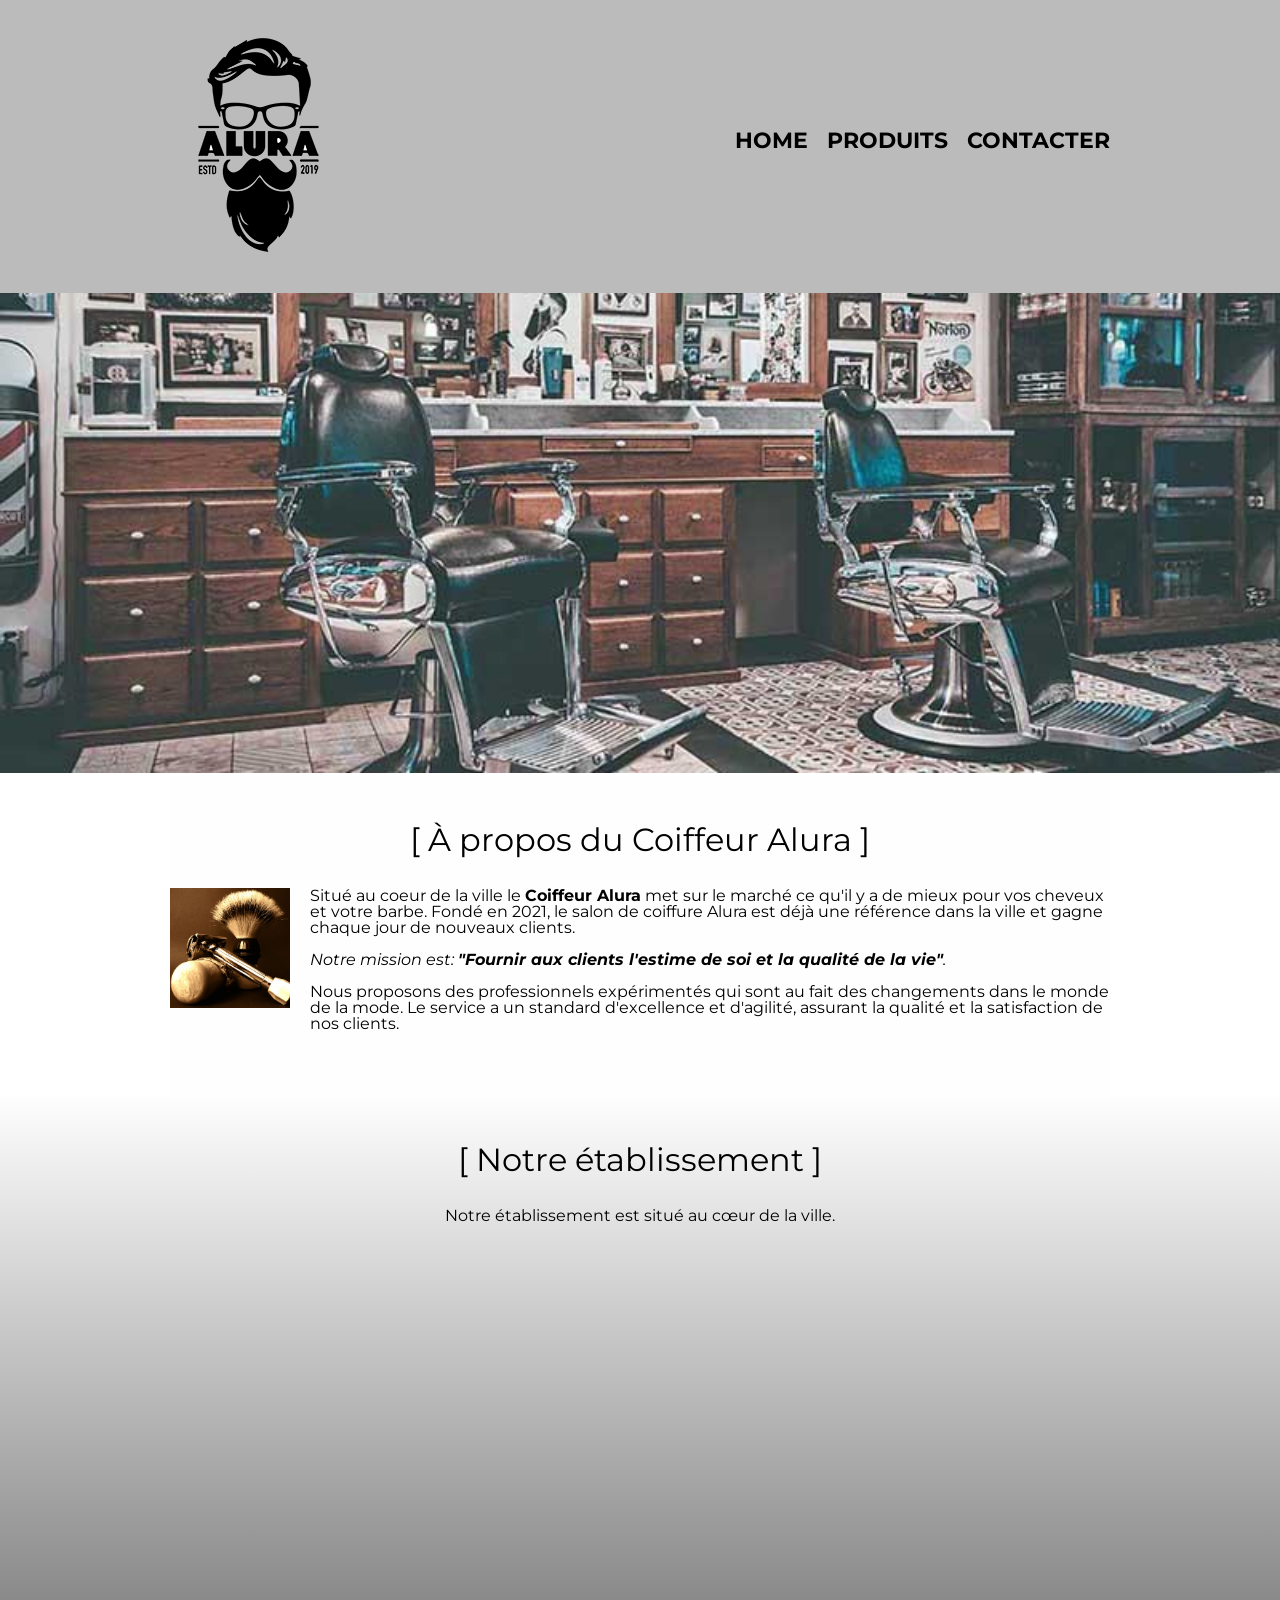
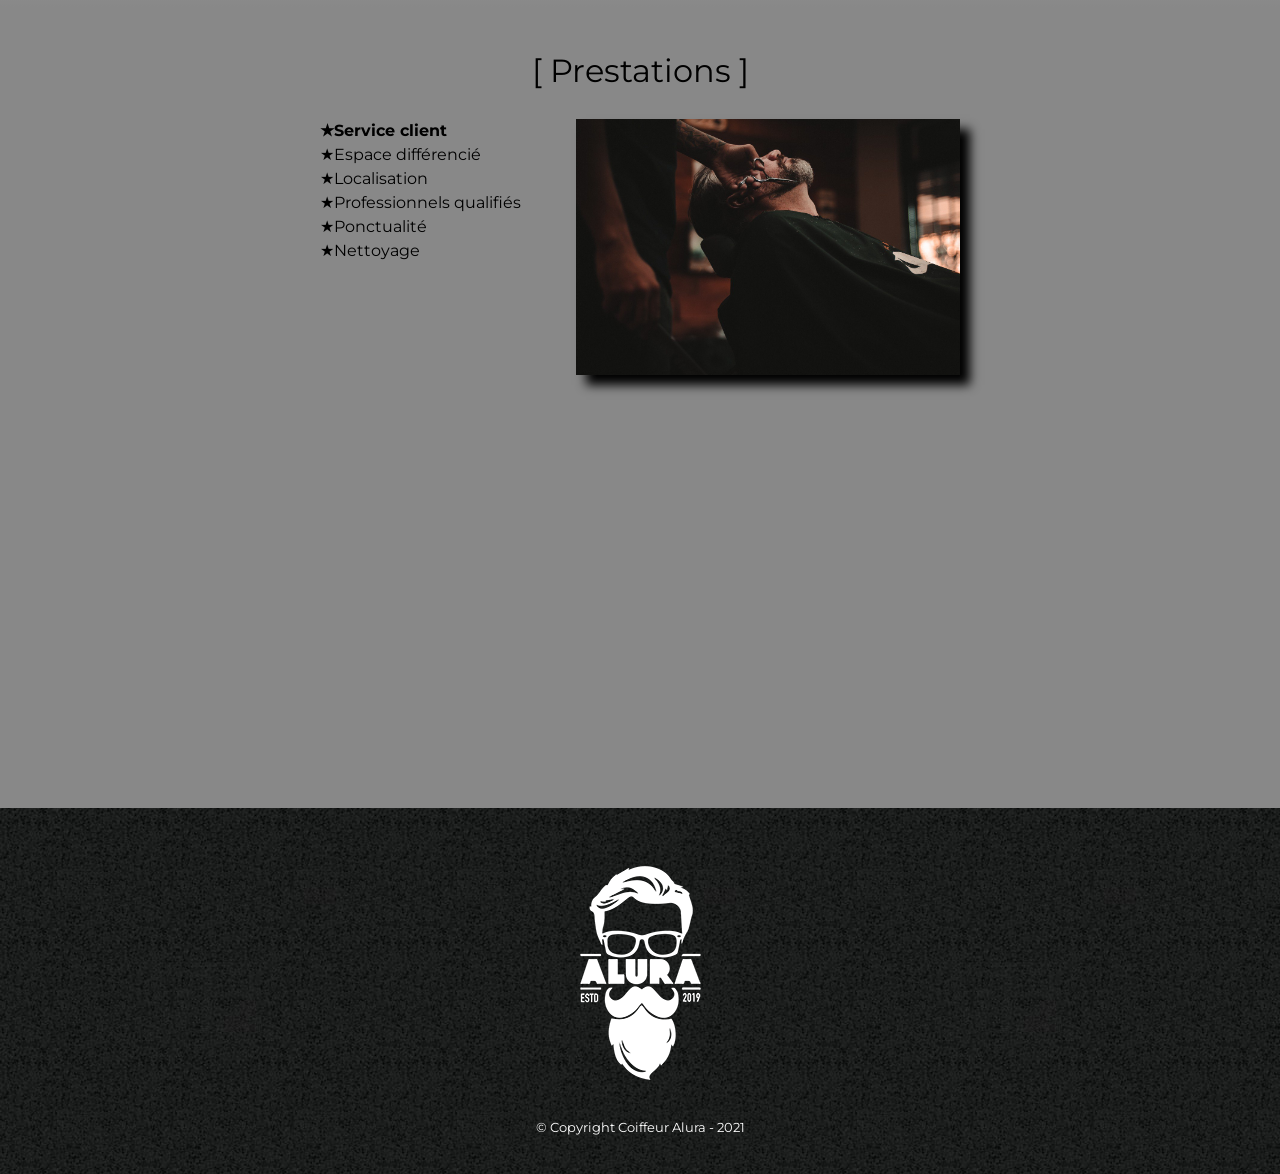
<file: index.html>
<!DOCTYPE html>
<html lang="pt-br">
	<head>
		<meta charset="UTF-8">
		<meta name="viewport" content="width=device-width">
		<title>Coiffeur Alura</title>

		<link rel="stylesheet" href="reset.css">
		<link rel="stylesheet" href="style.css">
		<link href="https://fonts.googleapis.com/css?family=Montserrat&display=swap" rel="stylesheet">
	</head>

	<body>
		<header>
			<div class="caixa">
				<h1><img src="logo.png"></h1>

				<nav>
					<ul>
						<li><a href="index.html">Home</a></li>
						<li><a href="produtos.html">Produits</a></li>
						<li><a href="contato.html">Contacter</a></li>
					</ul>
				</nav>
			</div>
		</header>

		<img class="banner" src="banner.jpg">

		<main>
			<section class="principal">
				<h2 class="titulo-principal">À propos du Coiffeur Alura</h2>

				<img class="utensilios" src="utensilios.jpg" alt="Utensilios de um barbeiro.">
		 
				<p>Situé au coeur de la ville le <strong>Coiffeur Alura</strong> met sur le marché ce qu'il y a de mieux pour vos cheveux et votre barbe. Fondé en 2021, le salon de coiffure Alura est déjà une référence dans la ville et gagne chaque jour de nouveaux clients.</p>

				<p id="missao"><em>Notre mission est: <strong>"Fournir aux clients l'estime de soi et la qualité de la vie"</strong>.</em></p>

				<p>Nous proposons des professionnels expérimentés qui sont au fait des changements dans le monde de la mode. Le service a un standard d'excellence et d'agilité, assurant la qualité et la satisfaction de nos clients.</p>
			</section>

			<section class="mapa">
				<h3 class="titulo-principal">Notre établissement</h3>
				<p>Notre établissement est situé au cœur de la ville.</p>

				<div class="mapa-conteudo">
					<iframe src="https://www.google.com/maps/embed?pb=!1m18!1m12!1m3!1d3656.4483278365396!2d-46.63466568562861!3d-23.588249068469487!2m3!1f0!2f0!3f0!3m2!1i1024!2i768!4f13.1!3m3!1m2!1s0x94ce5a2b2ed7f3a1%3A0xab35da2f5ca62674!2sCaelum!5e0!3m2!1spt-BR!2sbr!4v1568814489656!5m2!1spt-BR!2sbr" width="100%" height="300" frameborder="0" style="border:0;" allowfullscreen=""></iframe>
				</div>
			</section>

			<section class="beneficios">
				<h3 class="titulo-principal">Prestations</h3>

				<div class="conteudo-beneficios">
					<ul class="lista-beneficios">
						<li class="itens">Service client</li>
						<li class="itens">Espace différencié</li>
						<li class="itens">Localisation</li>
						<li class="itens">Professionnels qualifiés</li>
						<li class="itens">Ponctualité</li>
						<li class="itens">Nettoyage</li>
					</ul><img src="beneficios.jpg" class="imagem-beneficios">
				</div>

				<div class="video">
					<iframe width="100%" height="315" src="https://www.youtube.com/embed/wcVVXUV0YUY" frameborder="0" allow="accelerometer; autoplay; encrypted-media; gyroscope; picture-in-picture" allowfullscreen></iframe>
				</div>
			</section>
		</main>

		<footer>
			<img src="logo-branco.png">
			<p class="copyright">&copy; Copyright Coiffeur Alura - 2021</p>
		</footer>
	</body>
</html>
</file>
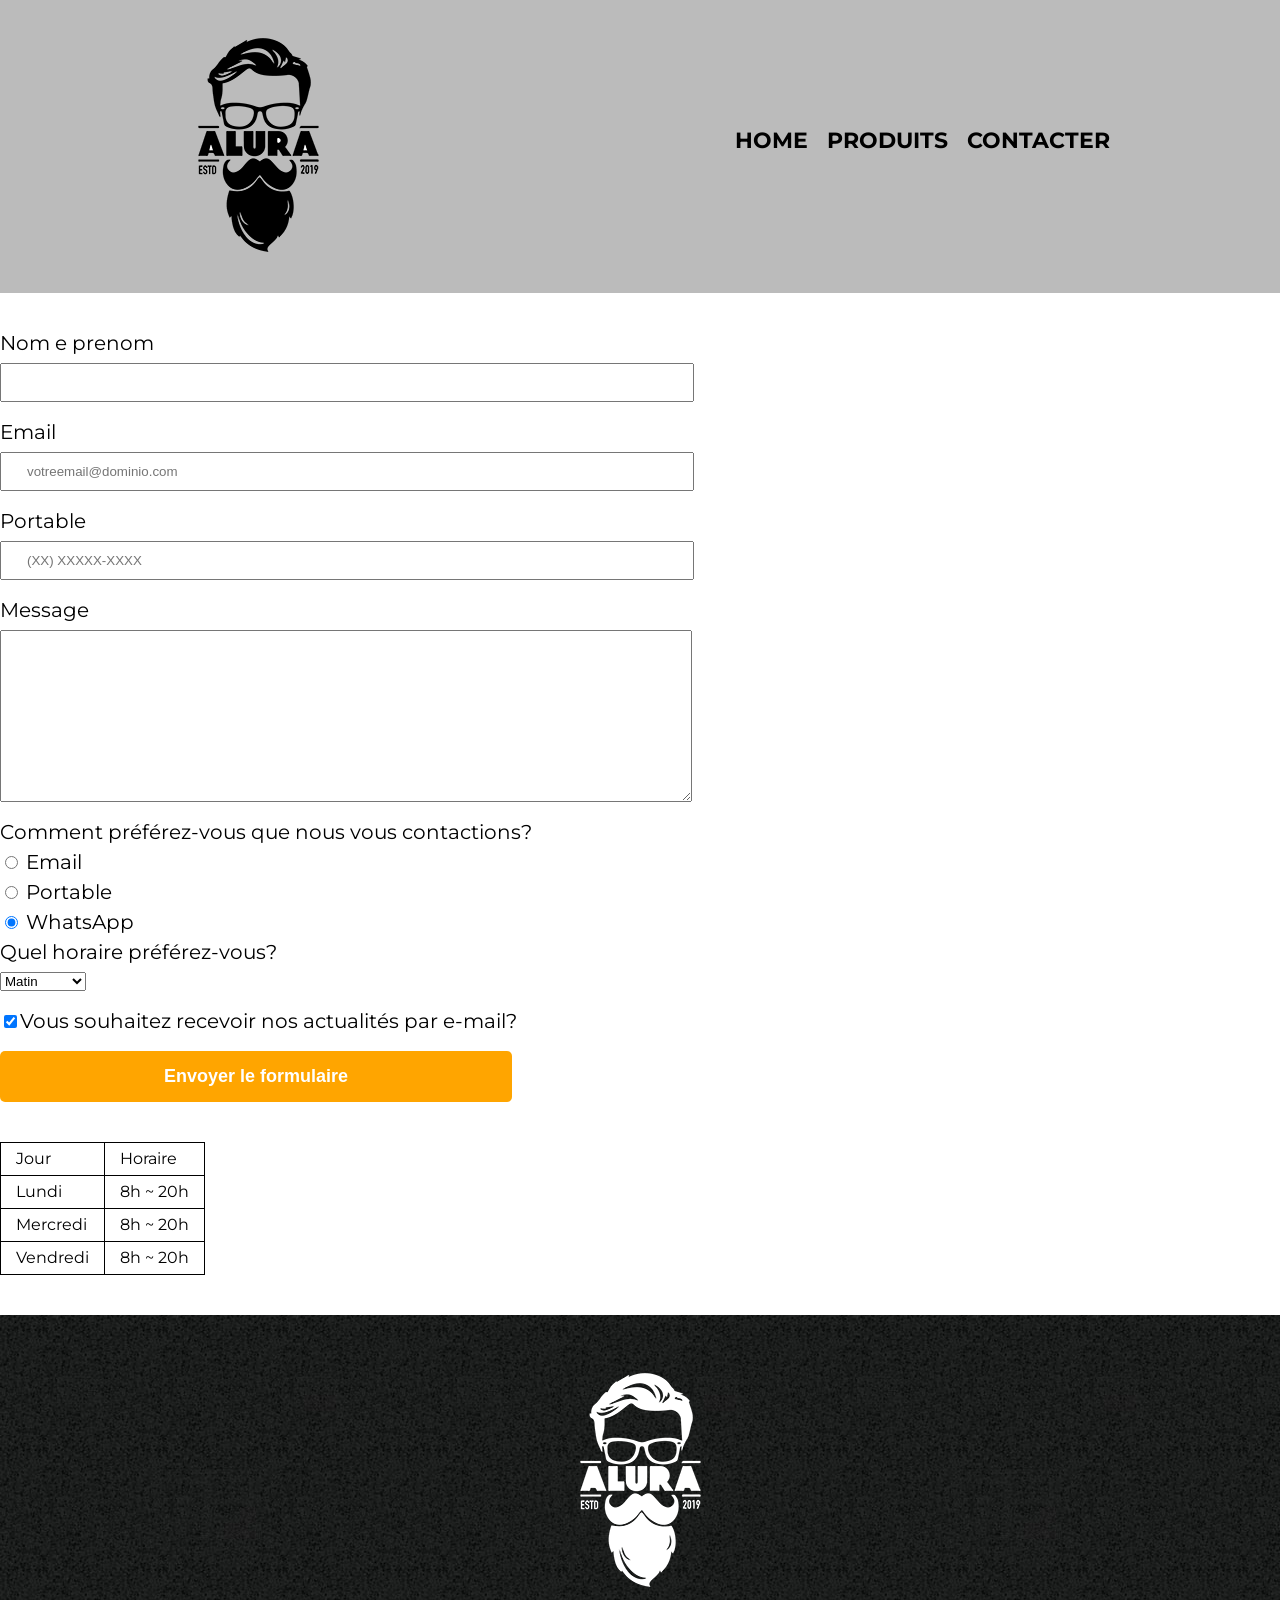
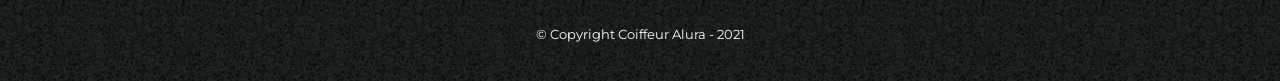
<file: contato.html>
<!DOCTYPE html>
<html>
	<head>
		<meta charset="UTF-8">
		<title>Contacter - Coiffeur Alura</title>

		<link rel="stylesheet" href="reset.css">
		<link rel="stylesheet" href="style.css">
		<link href="https://fonts.googleapis.com/css?family=Montserrat&display=swap" rel="stylesheet">
	</head>
	<body>
		<header>
			<div class="caixa">
				<h1><img src="logo.png" alt="Logo da Barbearia Alura"></h1>

				<nav>
					<ul>
						<li><a href="index.html">Home</a></li>
						<li><a href="produtos.html">Produits</a></li>
						<li><a href="contato.html">Contacter</a></li>
					</ul>
				</nav>
			</div>
		</header>

		<main>
			<form>
				<label for="nomesobrenome">Nom e prenom</label>
				<input type="text" id="nomesobrenome" class="input-padrao" required>

				<label for="email">Email</label>
				<input type="email" id="email" class="input-padrao" required placeholder="votreemail@dominio.com">

				<label for="telefone">Portable</label>
				<input type="tel" id="telefone" class="input-padrao" required placeholder="(XX) XXXXX-XXXX">

				<label for="mensagem">Message</label>
				<textarea cols="70" rows="10" id="mensagem" class="input-padrao" required></textarea>

				<fieldset>
					<legend>Comment préférez-vous que nous vous contactions?</legend>
					<label for="radio-email"><input type="radio" name="contato" value="email" id="radio-email"> Email</label>
					
					<label for="radio-telefone"><input type="radio" name="contato" value="telefone" id="radio-telefone"> Portable</label>
					
					<label for="radio-whatsapp"><input type="radio" name="contato" value="whatsapp" id="radio-whatsapp" checked> WhatsApp</label>
				</fieldset>

				<fieldset>
					<legend>Quel horaire préférez-vous?</legend>
					<select>
						<option>Matin</option>
						<option>Après-midi</option>
						<option>Nuit</option>
					</select>
				</fieldset>

				<label class="checkbox"><input type="checkbox" checked>Vous souhaitez recevoir nos actualités par e-mail?</label>

				<input type="submit" value="Envoyer le formulaire" class="enviar">
			</form>

			<table>
				<tr>
					<td>Jour</td>
					<td>Horaire</td>
				</tr>
				<tr>
					<td>Lundi</td>
					<td>8h ~ 20h</td>
				</tr>
				<tr>
					<td>Mercredi</td>
					<td>8h ~ 20h</td>
				</tr>
				<tr>
					<td>Vendredi</td>
					<td>8h ~ 20h</td>
				</tr>
			</table>
		</main>

		<footer>
			<img src="logo-branco.png" alt="Logo da Barbearia Alura">
			<p class="copyright">&copy; Copyright Coiffeur Alura - 2021</p>
		</footer>
	</body>
</html>
</file>
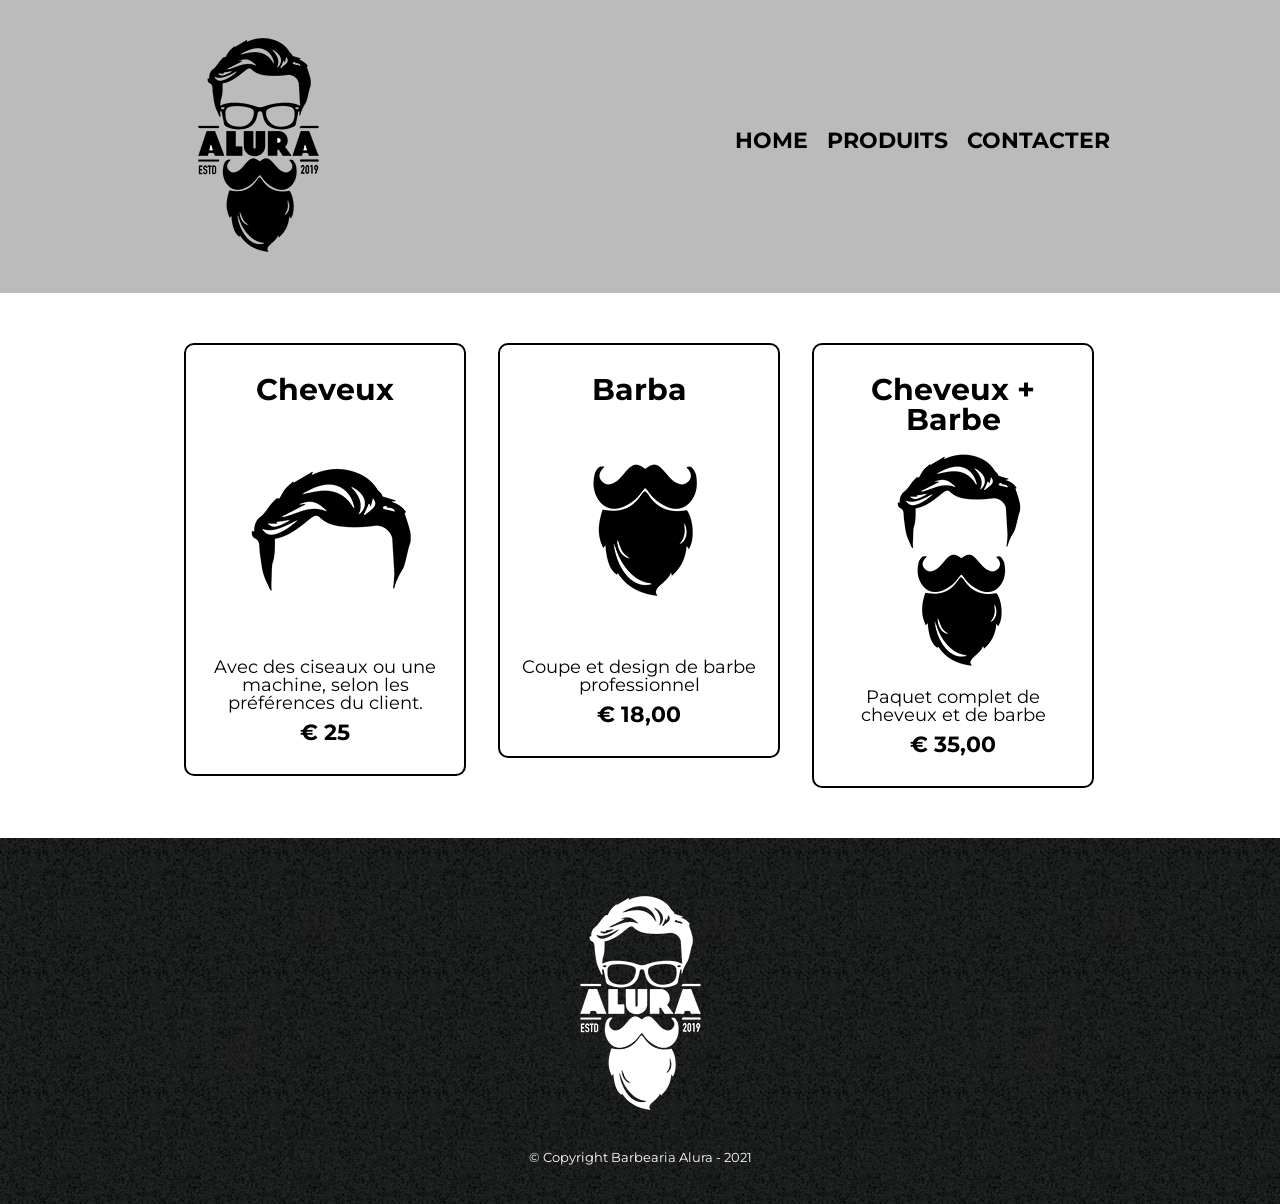
<file: produtos.html>
<!DOCTYPE html>
<html>
	<head>
		<meta charset="UTF-8">
		<title>Produits - Coiffeur Alura</title>

		<link rel="stylesheet" href="reset.css">
		<link rel="stylesheet" href="style.css">
		<link href="https://fonts.googleapis.com/css?family=Montserrat&display=swap" rel="stylesheet">
	</head>
	<body>
		<header>
			<div class="caixa">
				<h1><img src="logo.png"></h1>

				<nav>
					<ul>
						<li><a href="index.html">Home</a></li>
						<li><a href="produtos.html">Produits</a></li>
						<li><a href="contato.html">Contacter</a></li>
					</ul>
				</nav>
			</div>
		</header>

		<main>
			<ul class="produtos">
				<li>
					<h2>Cheveux</h2>
					<img src="cabelo.jpg">
					<p class="produto-descricao">Avec des ciseaux ou une machine, selon les préférences du client.</p>
					<p class="produto-preco">€ 25</p>
				</li>
				<li>
					<h2>Barba</h2>
					<img src="barba.jpg">
					<p class="produto-descricao">Coupe et design de barbe professionnel</p>
					<p class="produto-preco">€ 18,00</p>
				</li>
				<li>
					<h2>Cheveux + Barbe</h2>
					<img src="cabelo+barba.jpg">
					<p class="produto-descricao">Paquet complet de cheveux et de barbe</p>
					<p class="produto-preco">€ 35,00</p>
				</li>
			</ul>
		</main>

		<footer>
			<img src="logo-branco.png">
			<p class="copyright">&copy; Copyright Barbearia Alura - 2021</p>
		</footer>
	</body>
</html>
</file>
<file: style.css>
body {
	font-family: 'Montserrat', sans-serif;
}

header {
	background: #BBBBBB;
	padding: 20px 0;
}

.caixa {
	position: relative;
	width: 940px;
	margin: 0 auto;
}

nav {
	position: absolute;
	top: 110px;
	right: 0;
}

nav li {
	display: inline;
	margin: 0 0 0 15px;
}

nav a {
	text-transform: uppercase;
	color: #000000;
	font-weight: bold;
	font-size: 22px;
	text-decoration: none;
}

nav a:hover {
	color: #C78C19;
	text-decoration: underline;
}

.produtos {
	width: 940px;
	margin: 0 auto;
	padding: 50px 0;
}

.produtos li {
	display: inline-block;
	text-align: center;
	width: 30%;
	vertical-align: top;
	margin: 0 1.5%;
	padding: 30px 20px;
	box-sizing: border-box;
	border: 2px solid #000000;
	border-radius: 10px;
}

.produtos li:hover {
	border-color: #C78C19;
}

.produtos li:active {
	border-color: #088C19;	
}

.produtos li:hover h2 {
	font-size: 34px;
}

.produtos h2 {
	font-size: 30px;
	font-weight: bold;
}

.produto-descricao {
	font-size: 18px;
}

.produto-preco {
	font-size: 22px;
	font-weight: bold;
	margin-top: 10px;
}

footer {
	text-align: center;
	background: url("bg.jpg");
	padding: 40px 0;
}

.copyright {
	color: #FFFFFF;
	font-size: 13px;
	margin: 20px 0 0;
}

main {
	
}

form {
	margin: 40px 0;
}

form label, form legend {
	display:block;
	font-size: 20px;
	margin: 0 0 10px;
}

.input-padrao {
	display: block;
	margin: 0 0 20px;
	padding: 10px 25px;
	width: 50%;
}

.checkbox {
	margin: 20px 0;
}

.enviar {
	width:40%;
	padding: 15px 0;
	background: orange;
	color: white;
	font-weight: bold;
	font-size: 18px;
	border: none;
	border-radius: 5px;
	transition: 1s all;
	cursor: pointer;
}

.enviar:hover {
	background: darkorange;
	transform: scale(1.2);
}

table {
	margin: 20px 0 40px;
}

thead {
	background: #555555;
	color: white;
	font-weight: bold;
}

td, th {
	border: 1px solid #000000;
	padding: 8px 15px;
}

/* css da página inicial */
.banner {
	width: 100%;
}

.titulo-principal {
	text-align: center;
	font-size: 2em;
	margin: 0 0 1em;
	clear: left;
}

.titulo-principal:before {
	content: "[ ";
}

.titulo-principal:after {
	content: " ]";
}

.principal {
	padding: 3em 0;
	background: #FEFEFE;
	width: 940px;
	margin: 0 auto;
}

.principal p {
	margin: 0 0 1em;
}

.principal strong {
	font-weight: bold;
}

.principal em {
	font-style: italic;
}

.utensilios {
	width: 120px;
	float: left;
	margin: 0 20px 20px 0;
}

.mapa {
	padding: 3em 0;
	background: linear-gradient(#FEFEFE, #888888);
}

.mapa-conteudo {
	width: 940px;
	margin: 0 auto;
}

.mapa p{
	margin: 0 0 2em;
	text-align: center;
}

.beneficios {
    padding: 3em 0;
    background: #888888;
}

.conteudo-beneficios {
    width: 640px;
    margin: 0 auto;
}

.lista-beneficios {
    width: 40%;
    display: inline-block;
    vertical-align: top;
}

.itens {
    line-height: 1.5;
}

.itens:first-child {
    font-weight: bold;
}

.itens:before {
	content: "★" ;
}

.imagem-beneficios {
	width: 60%;
	opacity: 1;
	transition: 400ms;
	box-shadow: 10px 10px 10px 0 #000000;
}

.imagem-beneficios:hover {
	opacity: 0.3;
}

.video {
    width: 560px;
    margin: 2em auto;
}

@media screen and (max-width: 480px) {
	.caixa, .principal, .conteudo-beneficios, .mapa-conteudo, .video {
		width: auto;
	}
	h1 {
		text-align: center;
	}

	nav {
		position: static;
	}

	.lista-beneficios, .imagem-beneficios {
		width: 100%;
	}
}
</file>
